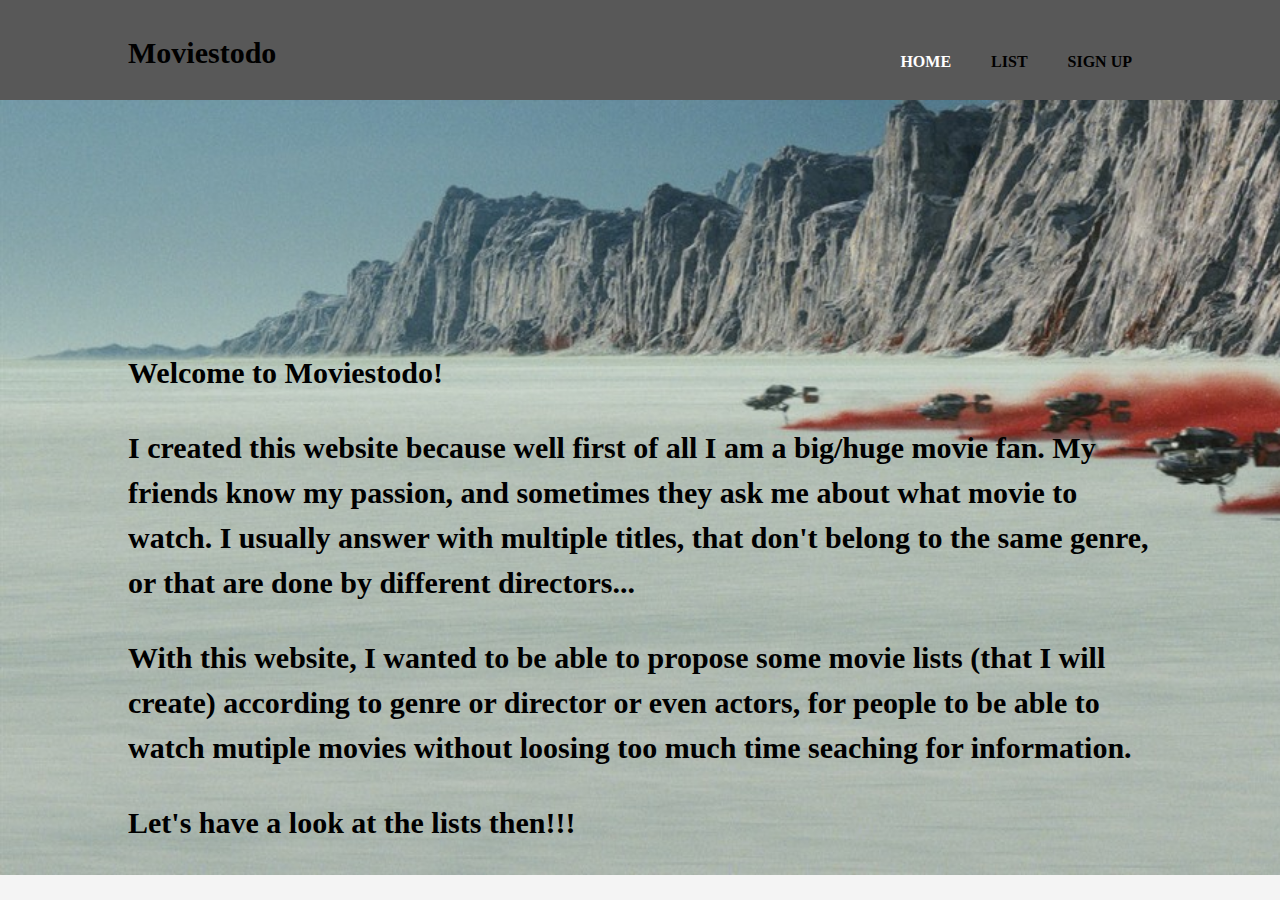
<file: index.html>
<!DOCTYPE html>
<html lang="en">
<head>
  <meta charset="UTF-8">
  <title>Moviestodo | Welcome</title>

  <!-- Change these Google fonts with your own choice -->
  <link href="https://fonts.googleapis.com/css?family=Chivo:700|Overpass:400,700&display=swap" rel="stylesheet">

  <link rel="stylesheet" href="style.css">
</head>
<body>
	<header>
		<div class="container">
			<div id="branding">
				<h1>Moviestodo</h1>
			</div>
			<nav>
				<ul>
					<li class="current"><a href="index.html">Home</a></li>
					<li><a href="list.html">List</a></li>
					<li><a href="sign-up.html">Sign up</a></li>
				</ul>
			</nav>

		</div>
	</header>

	<section id="boxe">
		<div class="container">
			<div class='box1'>
			<p>Welcome to Moviestodo!</p>
			<p>I created this website because well first of all I am a big/huge movie fan. My friends know my passion, and sometimes they ask me about what movie to watch. I usually answer with multiple titles, that don't belong to the same genre, or that are done by different directors...</p>
			<p>With this website, I wanted to be able to propose some movie lists (that I will create) according to genre or director or even actors, for people to be able to watch mutiple movies without loosing too much time seaching for information.</p>
			<p>Let's have a look at the lists then!!!</p>
			</div>
		</div>
	</section>
</body>
</html>
</file>
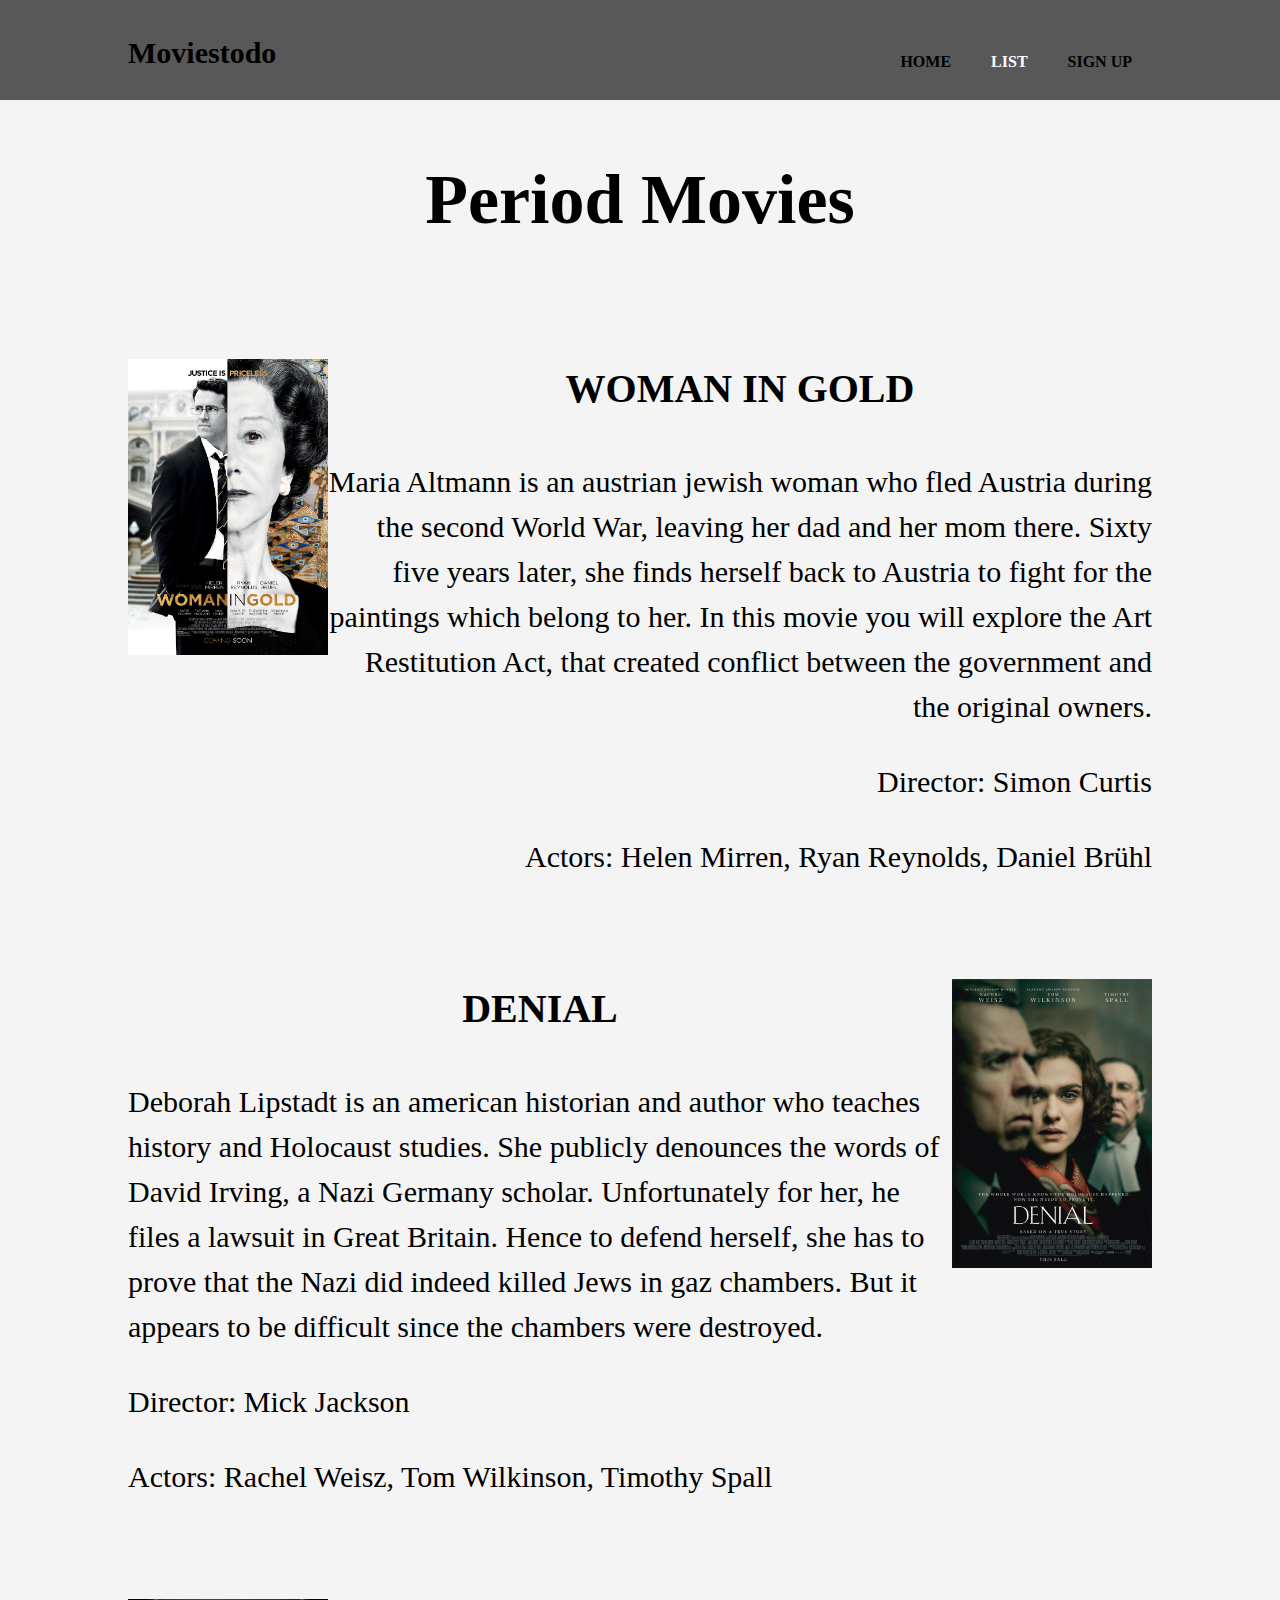
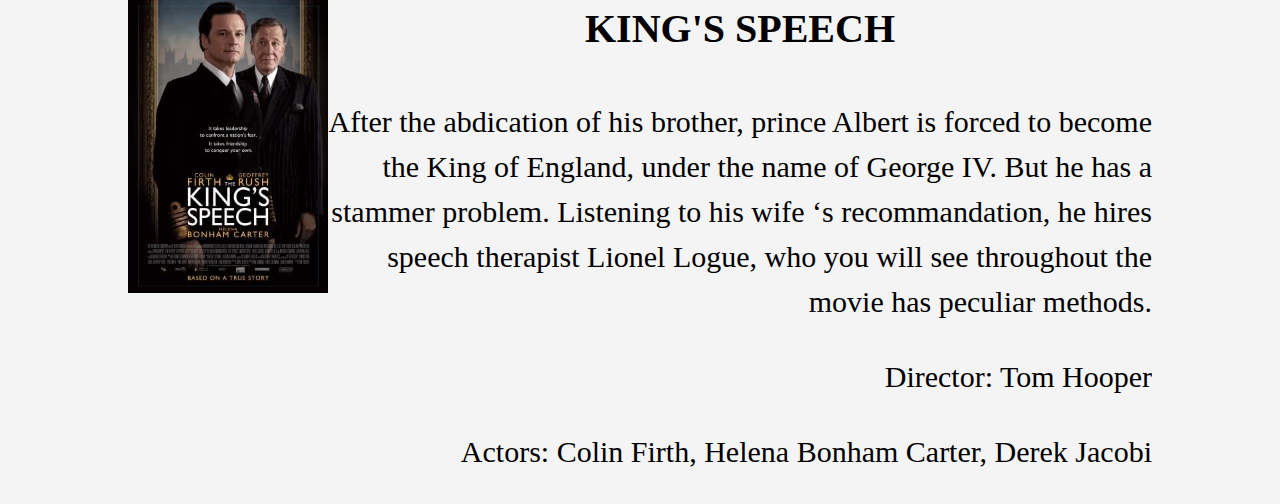
<file: biopic.html>
<!DOCTYPE html>
<html lang="en">
<head>
  <meta charset="UTF-8">
  <title>Moviestodo | Welcome</title>

  <!-- Change these Google fonts with your own choice -->
  <link href="https://fonts.googleapis.com/css?family=Chivo:700|Overpass:400,700&display=swap" rel="stylesheet">

  <link rel="stylesheet" href="style.css">
</head>
<body>
	<header>
		<div class="container">
			<div id="branding">
				<h1>Moviestodo</h1>
			</div>
			<nav>
				<ul>
					<li><a href="index.html">Home</a></li>
					<li class="current"><a href="list.html">List</a></li>
					<li><a href="sign-up.html">Sign up</a></li>
				</ul>
			</nav>

		</div>
	</header>

	<section id="period">
		<div class="container">
			<h1>
				Period Movies 
			</h1>
		</div>
	</section>

	<section id="boxes">
		<div class="container">
			<div class="f1">
				<img src="./images/woman in gold.jpg" align="left">
				<h3>WOMAN IN GOLD</h3>
				<p>Maria Altmann is an austrian jewish woman who fled Austria during the second World War, leaving her dad and her mom there. Sixty five years later, she finds herself back to Austria to fight for the paintings which belong to her. In this movie you will explore the Art Restitution Act, that created conflict between the government and the original owners.</p>
				<p>Director: Simon Curtis</p>
				<p>Actors: Helen Mirren, Ryan Reynolds, Daniel Brühl</p>
			</div>
			<div class="f2">
				<img src="./images/denial.jpg" align="right">
				<h3>DENIAL</h3>
				<p>Deborah Lipstadt is an american historian and author who teaches history and Holocaust studies. She publicly denounces the words of David Irving, a Nazi Germany scholar. Unfortunately for her, he files  a lawsuit in Great Britain. Hence to defend herself, she has to prove that the Nazi did indeed killed Jews in gaz chambers. But it appears to be difficult since the chambers were destroyed. </p>
				<p>Director: Mick Jackson</p>
				<p>Actors: Rachel Weisz, Tom Wilkinson, Timothy Spall</p>
			</div>
			<div class="f3">
				<img src="./images/king's speech.jpg" align="left">
				<h3>KING'S SPEECH</h3>
				<p>After the abdication of his brother, prince Albert is forced to become the King of England, under the name of George IV. But he has a stammer problem. Listening to his wife ‘s recommandation, he hires speech therapist Lionel Logue, who you will see throughout the movie has peculiar methods.</p>
				<p>Director: Tom Hooper</p>
				<p>Actors: Colin Firth, Helena Bonham Carter, Derek Jacobi</p>
			</div>
		</div>
	</section>
</body>
</html>
</file>
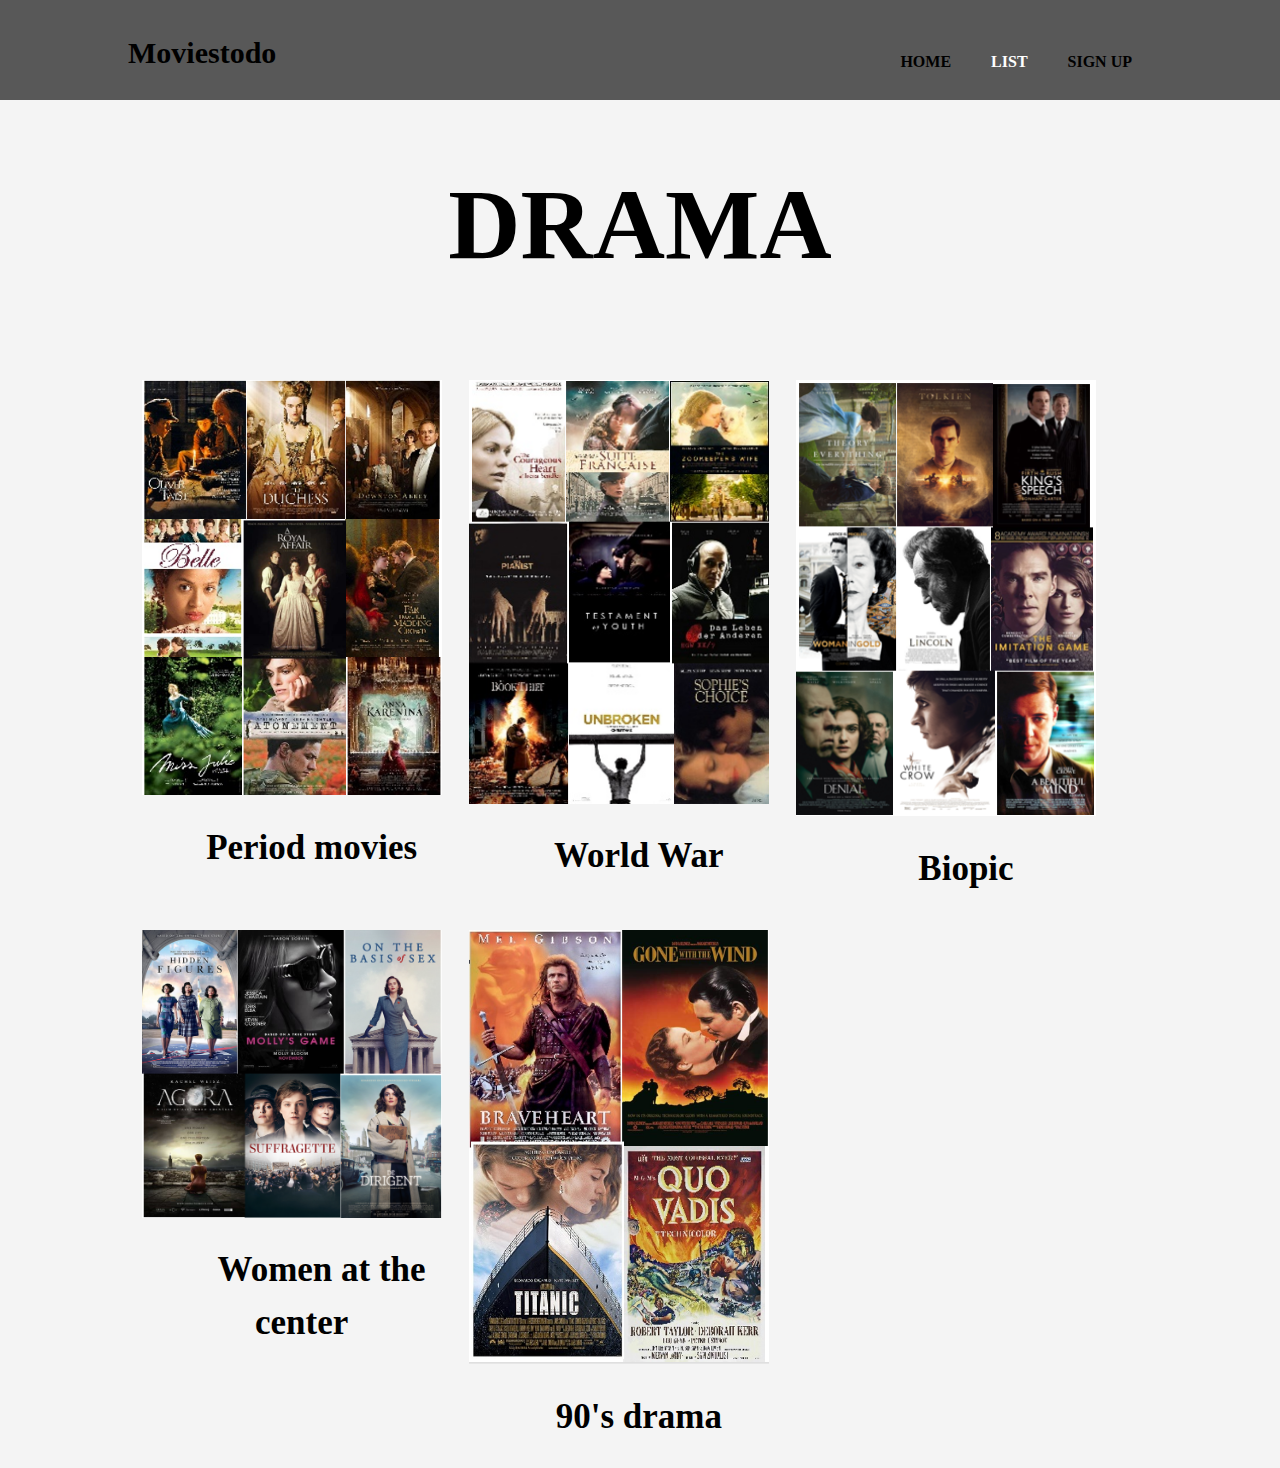
<file: drama.html>
<!DOCTYPE html>
<html lang="en">
<head>
  <meta charset="UTF-8">
  <title>Moviestodo | Welcome</title>

  <!-- Change these Google fonts with your own choice -->
  <link href="https://fonts.googleapis.com/css?family=Chivo:700|Overpass:400,700&display=swap" rel="stylesheet">

  <link rel="stylesheet" href="style.css">
</head>
<body>
	<header>
		<div class="container">
			<div id="branding">
				<h1>Moviestodo</h1>
			</div>
			<nav>
				<ul>
					<li><a href="index.html">Home</a></li>
					<li class="current"><a href="list.html">List</a></li>
					<li><a href="sign-up.html">Sign up</a></li>
				</ul>
			</nav>

		</div>
	</header>

	<section id="drama">
		<div class="container">
			<h1>
				DRAMA
			</h1>
		</div>
	</section>

	<section id="boxes">
		<div class="container">
			<div class="box">
				<img src="./images/period_films.png">
				<nav>
					<ul>
					<li><a href="period_movies.html">Period movies</a></li>
					</ul>
				</nav>
			</div>
			<div class="box">
				<img src="./images/world_war.png">
				<nav>
					<ul>
					<li><a href="world_war.html">World War</a></li>
					</ul>
				</nav>
			</div>
			<div class="box">
				<img src="./images/biopic.png">
				<nav>
					<ul>
					<li><a href="biopic.html">Biopic</a></li>
					</ul>
				</nav>
			</div>
			<div class="box">
				<img src="./images/women.png">
				<nav>
					<ul>
					<li><a href="women.html">Women at the center</a></li>
					</ul>
				</nav>
			</div>
			<div class="box">
				<img src="./images/90_films.png">
				<nav>
					<ul>
					<li><a href="90drama.html">90's drama</a></li>
					</ul>
				</nav>
			</div>
		</div>
	</section>
</body>
</html>
</file>
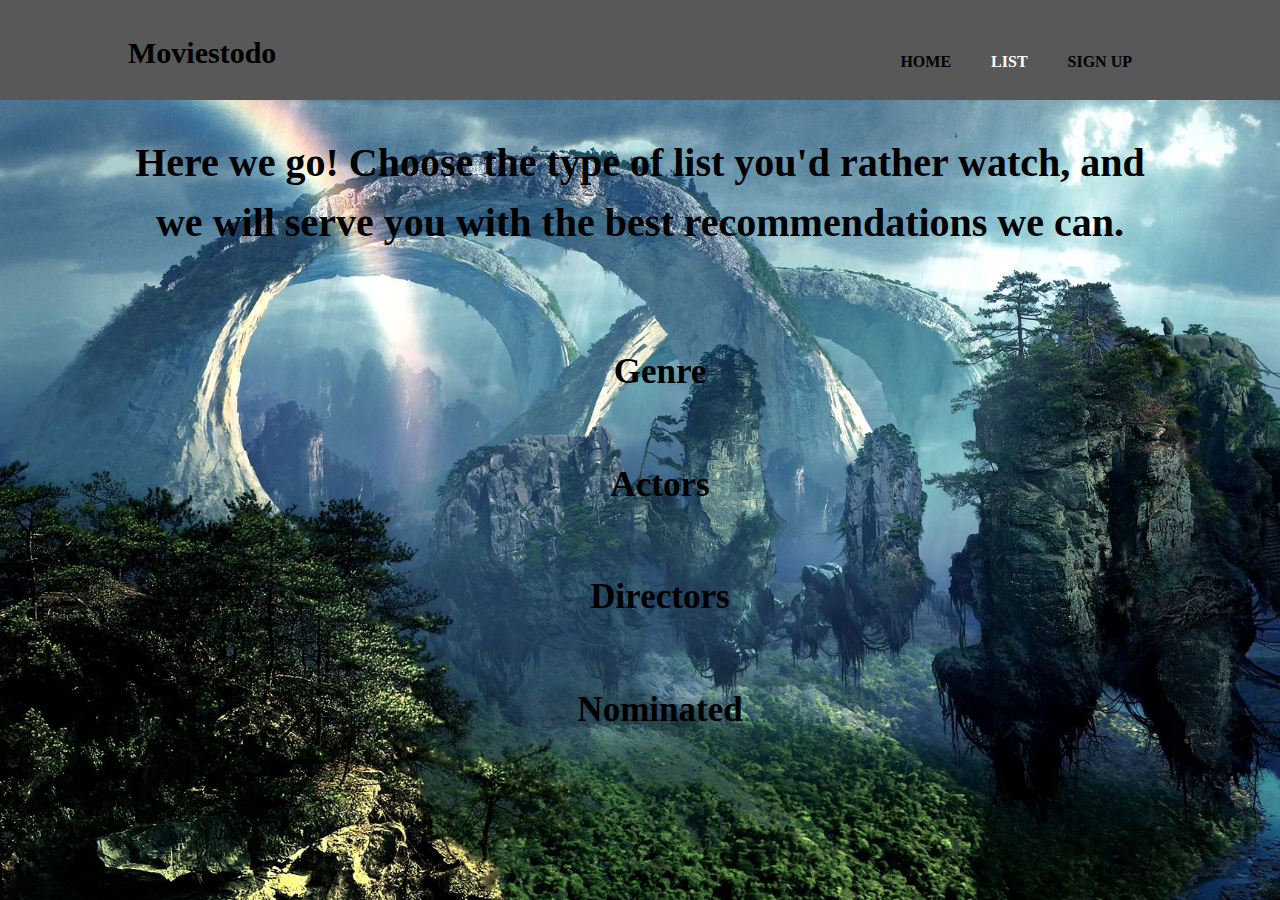
<file: list.html>
<!DOCTYPE html>
<html lang="en">
<head>
  <meta charset="UTF-8">
  <title>Moviestodo | Welcome</title>

  <!-- Change these Google fonts with your own choice -->
  <link href="https://fonts.googleapis.com/css?family=Chivo:700|Overpass:400,700&display=swap" rel="stylesheet">

  <link rel="stylesheet" href="style.css">
</head>
<body>
	<header>
		<div class="container">
			<div id="branding">
				<h1>Moviestodo</h1>
			</div>
			<nav>
				<ul>
					<li><a href="index.html">Home</a></li>
					<li class="current"><a href="list.html">List</a></li>
					<li><a href="sign-up.html">Sign up</a></li>
				</ul>
			</nav>

		</div>
	</header>

	<section id="list">
		<div class="container">
			<h2>
				Here we go! Choose the type of list you'd rather watch, and we will serve you with the best recommendations we can. 
			</h2>
		</div>
		<div class="container">
			<div class="category">
				<nav>
					<ul>
					<li><a href="genre.html">Genre</a></li>
					</ul>
				</nav>
			</div>
			<div class="category">
				<nav>
					<ul>
					<li><a href="actors.html">Actors</a></li>
					</ul>
				</nav>
			</div>
			<div class="category">
				<nav>
					<ul>
					<li><a href="directors.html">Directors</a></li>
					</ul>
				</nav>
			</div>
			<div class="category">
				<nav>
					<ul>
					<li><a href="nominated.html">Nominated</a></li>
					</ul>
				</nav>
			</div>
		</div>
	</section>
</body>
</html>
</file>
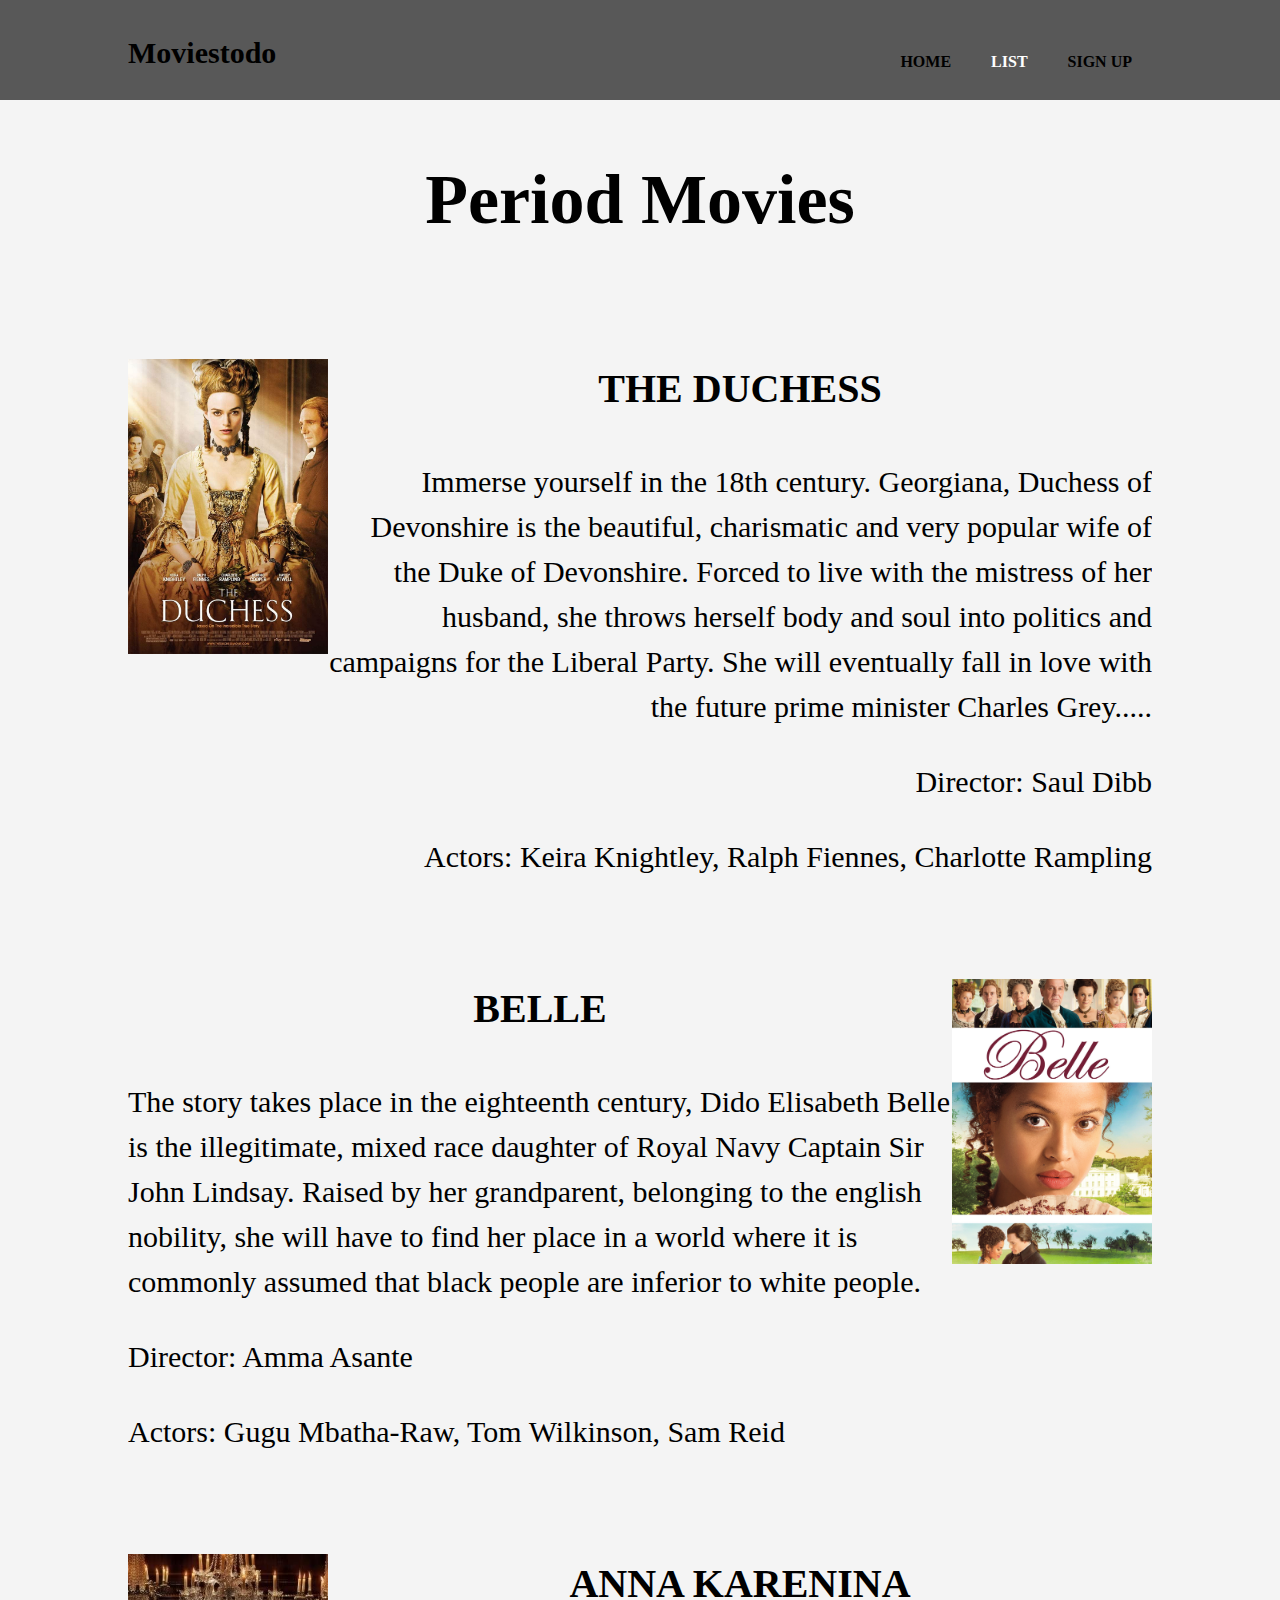
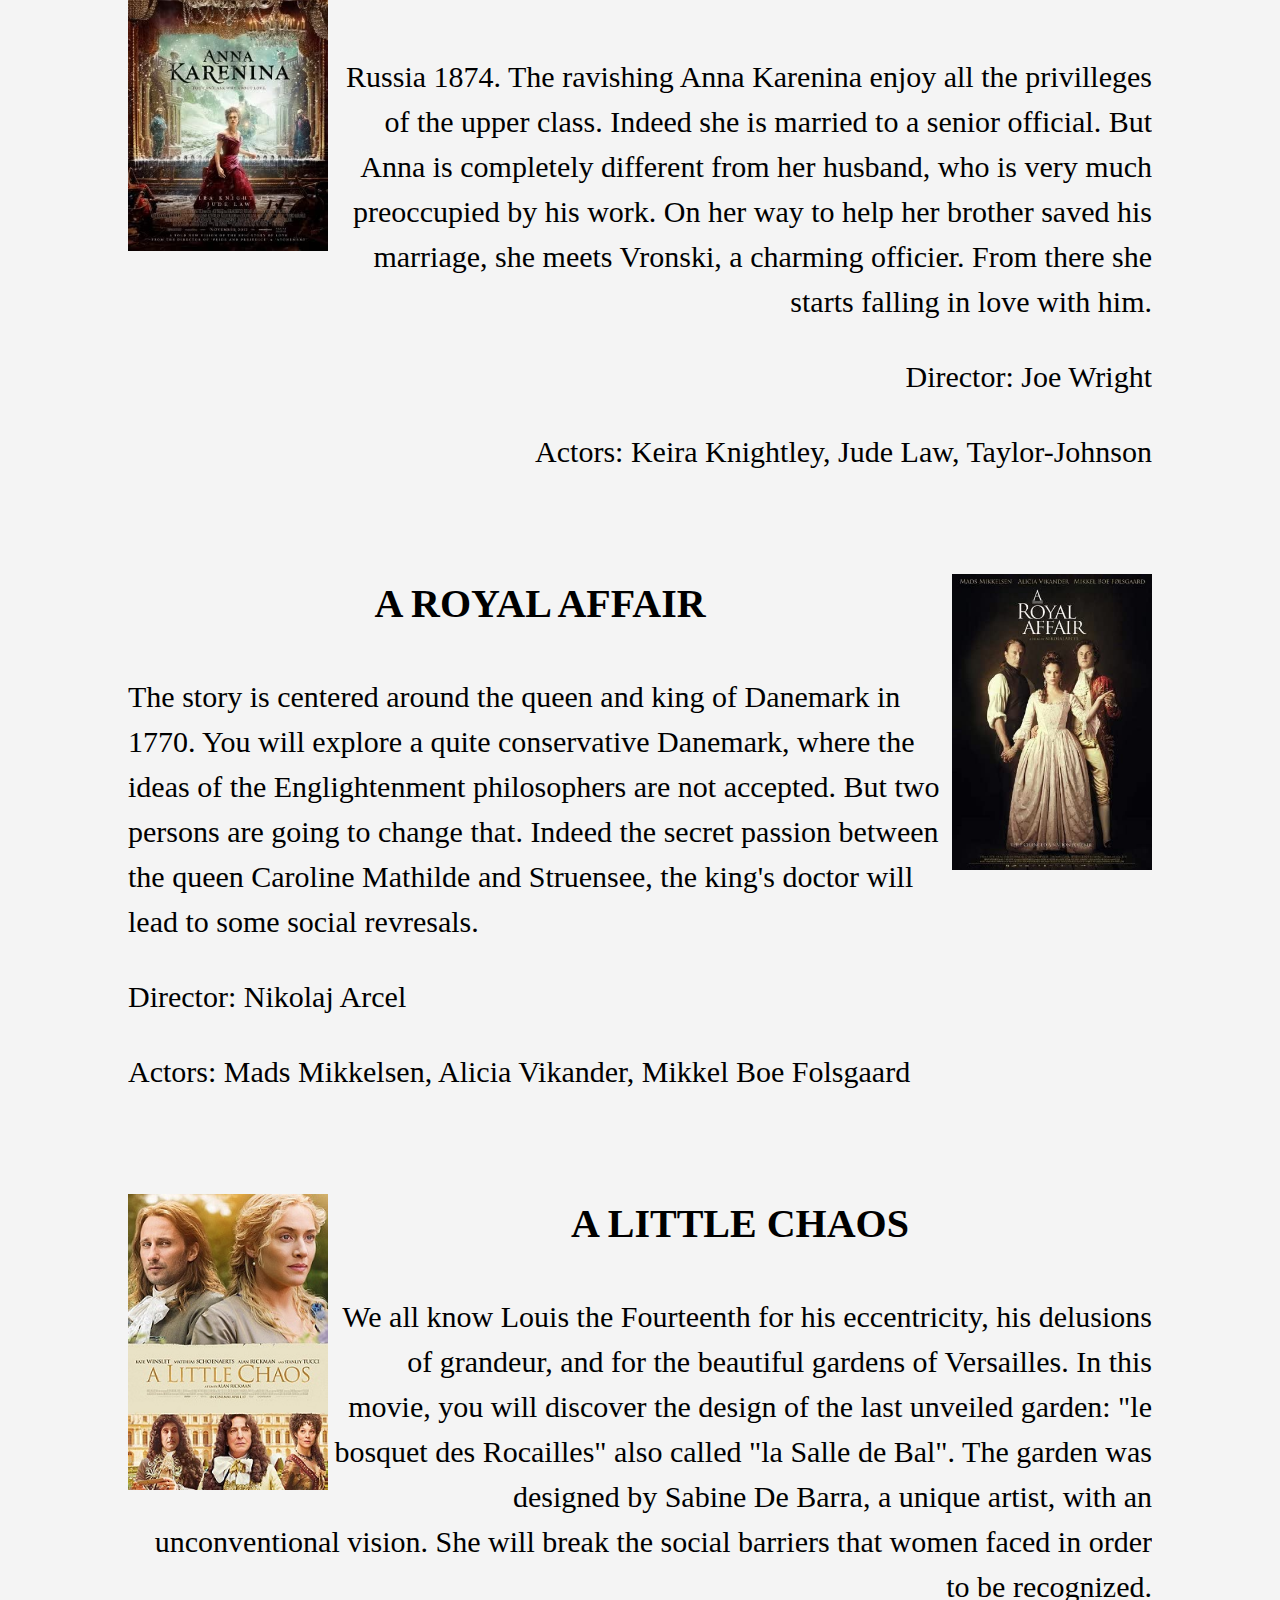
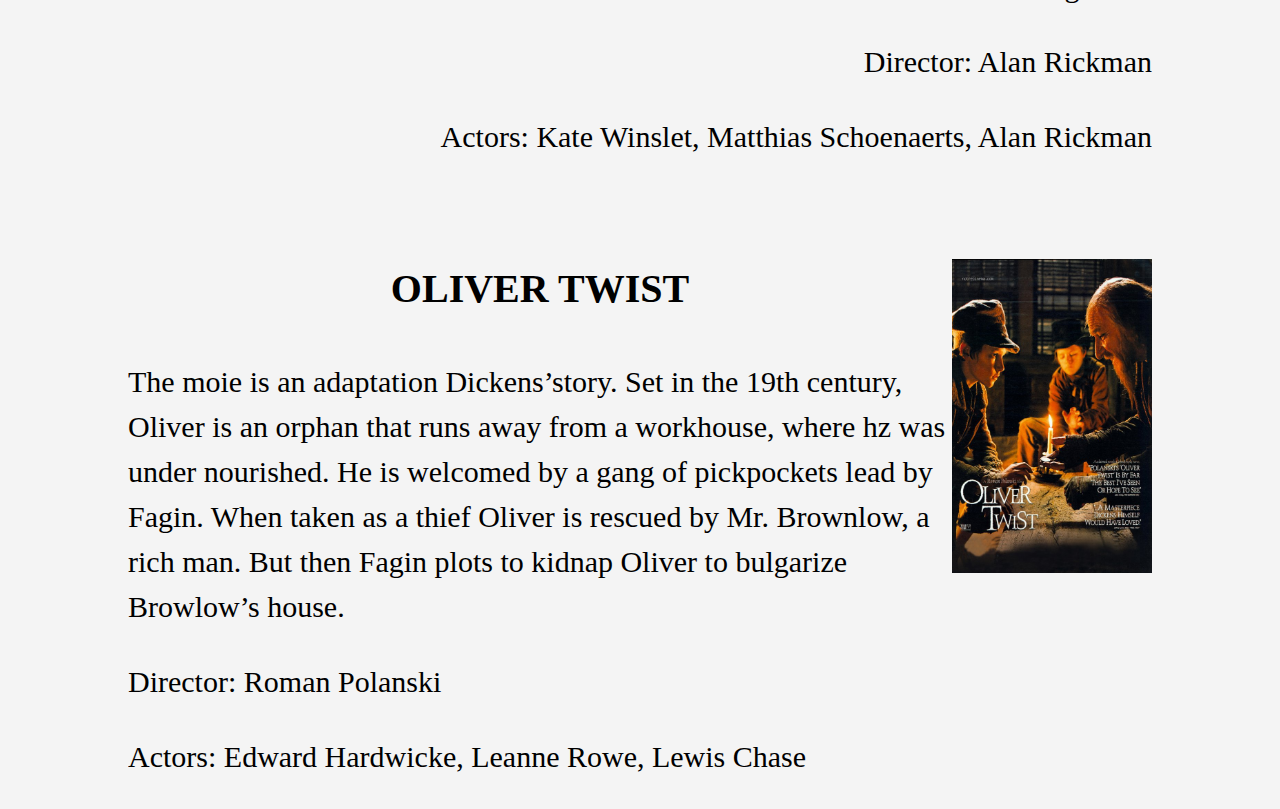
<file: period_movies.html>
<!DOCTYPE html>
<html lang="en">
<head>
  <meta charset="UTF-8">
  <title>Moviestodo | Welcome</title>

  <!-- Change these Google fonts with your own choice -->
  <link href="https://fonts.googleapis.com/css?family=Chivo:700|Overpass:400,700&display=swap" rel="stylesheet">

  <link rel="stylesheet" href="style.css">
</head>
<body>
	<header>
		<div class="container">
			<div id="branding">
				<h1>Moviestodo</h1>
			</div>
			<nav>
				<ul>
					<li><a href="index.html">Home</a></li>
					<li class="current"><a href="list.html">List</a></li>
					<li><a href="sign-up.html">Sign up</a></li>
				</ul>
			</nav>

		</div>
	</header>

	<section id="period">
		<div class="container">
			<h1>
				Period Movies 
			</h1>
		</div>
	</section>

	<section id="boxes">
		<div class="container">
			<div class="f1">
				<img src="./images/the duchess.jpg" align="left">
				<h3>THE DUCHESS</h3>
				<p>Immerse yourself in the 18th century. Georgiana, Duchess of Devonshire is the beautiful, charismatic and very popular wife of the Duke of Devonshire. Forced to live with the mistress of her husband, she throws herself body and soul into politics and campaigns for the Liberal Party. She will eventually fall in love with the future prime minister Charles Grey..... </p>
				<p>Director: Saul Dibb</p>
				<p>Actors: Keira Knightley, Ralph Fiennes, Charlotte Rampling</p>
			</div>
			<div class="f2">
				<img src="./images/belle.jpg" align="right">
				<h3>BELLE</h3>
				<p>The story takes place in the eighteenth century, Dido Elisabeth Belle is the illegitimate, mixed race daughter of Royal Navy Captain Sir John Lindsay. Raised by her grandparent, belonging to the english nobility, she will have to find her place in a world where it is commonly assumed that black people are inferior to white people. </p>
				<p>Director: Amma Asante</p>
				<p>Actors: Gugu Mbatha-Raw, Tom Wilkinson, Sam Reid</p>
			</div>
			<div class="f3">
				<img src="./images/anna karenina.jpg" align="left">
				<h3>ANNA KARENINA</h3>
				<p>Russia 1874. The ravishing Anna Karenina enjoy all the privilleges of the upper class. Indeed she is married to a senior official. But Anna is completely different from her husband, who is very much  preoccupied by his work. On her way to help her brother saved his marriage, she meets  Vronski, a charming officier. From there she starts falling in love with him.</p>
				<p>Director: Joe Wright</p>
				<p>Actors: Keira Knightley, Jude Law, Taylor-Johnson</p>
			</div>
			<div class="f2">
				<img src="./images/a royal affair.jpg" align="right">
				<h3>A ROYAL AFFAIR</h3>
				<p>The story is centered around the queen and king of Danemark in 1770. You will explore a quite conservative Danemark, where the ideas of the Englightenment philosophers are not accepted. But two persons are going to change that. Indeed the secret passion between the queen Caroline Mathilde and Struensee, the king's doctor will lead to some social revresals.     </p>
				<p>Director: Nikolaj Arcel</p>
				<p>Actors: Mads Mikkelsen, Alicia Vikander, Mikkel Boe Folsgaard</p>
			</div>
			<div class="f3">
				<img src="./images/a little chaos.jpg" align="left">
				<h3>A LITTLE CHAOS</h3>
				<p>We all know Louis the Fourteenth for his eccentricity, his delusions of grandeur, and for the beautiful gardens of Versailles. In this movie, you will discover the design of the last unveiled garden: "le bosquet des Rocailles" also called "la Salle de Bal". The garden was designed by Sabine De Barra, a unique artist, with an unconventional vision. She will break the social barriers that women faced in order to be recognized.</p>
				<p>Director: Alan Rickman</p>
				<p>Actors: Kate Winslet, Matthias Schoenaerts, Alan Rickman</p>
			</div>
			<div class="f2">
				<img src="./images/oliver twist.jpg" align="right">
				<h3>OLIVER TWIST </h3>
				<p>The moie is an adaptation Dickens’story. Set in the 19th century, Oliver is an orphan that runs away from a workhouse, where hz was under nourished. He is welcomed by a gang of pickpockets lead by Fagin. When taken as a thief Oliver is rescued by Mr. Brownlow, a rich man. But then Fagin plots to kidnap Oliver to bulgarize Browlow’s house. </p>
				<p>Director: Roman Polanski</p>
				<p>Actors: Edward Hardwicke, Leanne Rowe, Lewis Chase</p>
			</div>
		</div>
	</section>
</body>
</html>
</file>
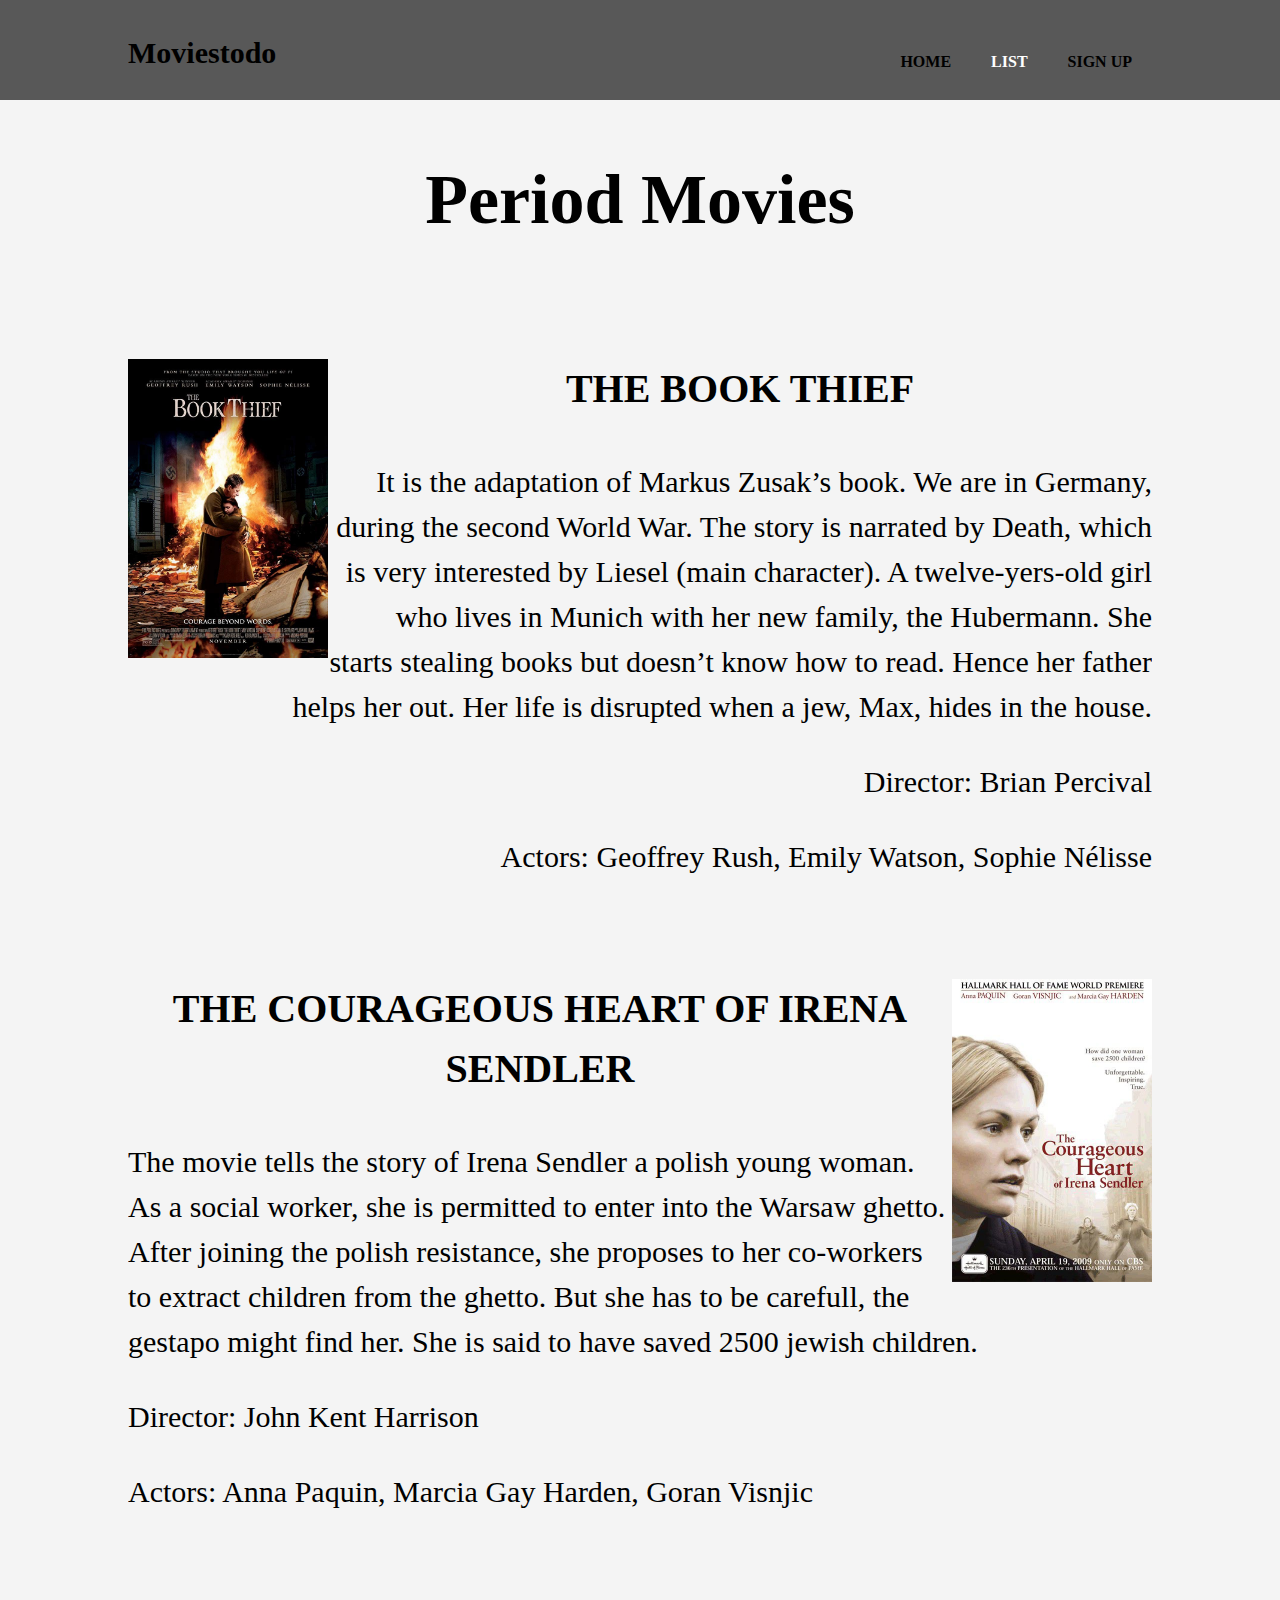
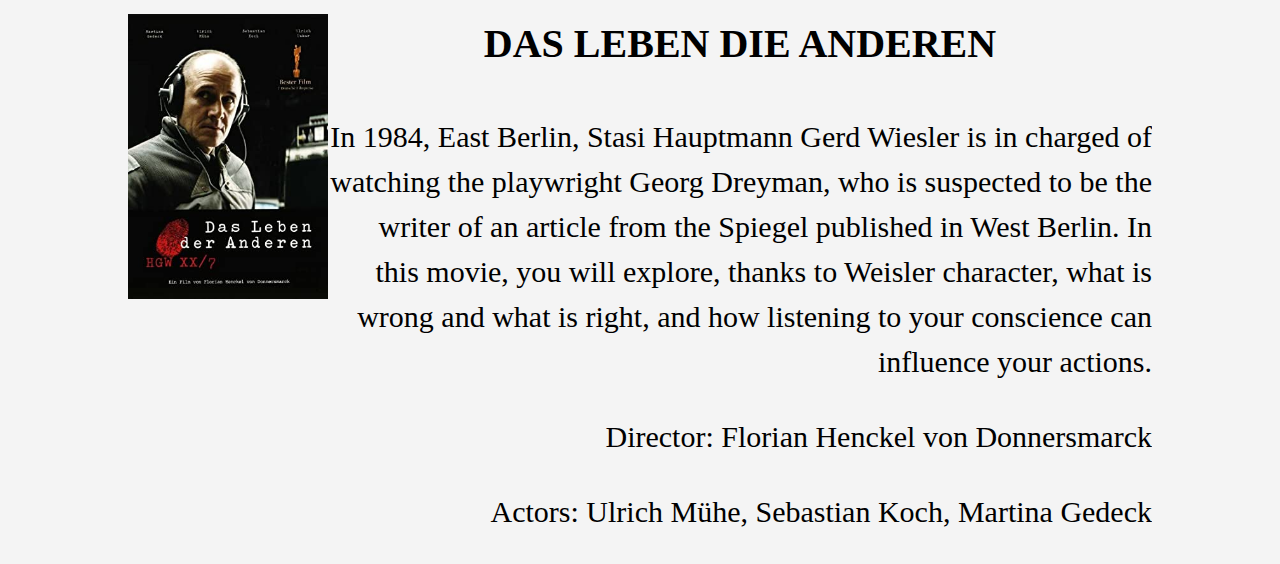
<file: world_war.html>
<!DOCTYPE html>
<html lang="en">
<head>
  <meta charset="UTF-8">
  <title>Moviestodo | Welcome</title>

  <!-- Change these Google fonts with your own choice -->
  <link href="https://fonts.googleapis.com/css?family=Chivo:700|Overpass:400,700&display=swap" rel="stylesheet">

  <link rel="stylesheet" href="style.css">
</head>
<body>
	<header>
		<div class="container">
			<div id="branding">
				<h1>Moviestodo</h1>
			</div>
			<nav>
				<ul>
					<li><a href="index.html">Home</a></li>
					<li class="current"><a href="list.html">List</a></li>
					<li><a href="sign-up.html">Sign up</a></li>
				</ul>
			</nav>

		</div>
	</header>

	<section id="period">
		<div class="container">
			<h1>
				Period Movies 
			</h1>
		</div>
	</section>

	<section id="boxes">
		<div class="container">
			<div class="f1">
				<img src="./images/the book thief.jpg" align="left">
				<h3>THE BOOK THIEF</h3>
				<p>It is the adaptation of Markus Zusak’s book. We are in Germany, during the second World War. The story is narrated  by Death, which is very interested by Liesel (main character). A twelve-yers-old girl who lives in Munich with her new family, the Hubermann. She starts stealing books but doesn’t know how to read. Hence her father helps her out. Her life is disrupted when a jew, Max, hides in the house. </p>
				<p>Director: Brian Percival</p>
				<p>Actors: Geoffrey Rush, Emily Watson, Sophie Nélisse</p>
			</div>
			<div class="f2">
				<img src="./images/Irena_Sendler.jpg" align="right">
				<h3>THE COURAGEOUS HEART OF IRENA SENDLER</h3>
				<p>The movie tells the story of Irena Sendler a polish young woman. As a social worker, she is permitted to enter into the  Warsaw ghetto. After joining the polish resistance, she proposes to her co-workers to extract children from the ghetto. But she has to be carefull, the gestapo might find her. She is said to have saved 2500 jewish children. </p>
				<p>Director: John Kent Harrison</p>
				<p>Actors: Anna Paquin, Marcia Gay Harden, Goran Visnjic</p>
			</div>
			<div class="f3">
				<img src="./images/the lives of others.jpg" align="left">
				<h3>DAS LEBEN DIE ANDEREN</h3>
				<p>In 1984, East Berlin, Stasi Hauptmann Gerd Wiesler is in charged of watching the playwright Georg Dreyman, who is suspected to be the writer of an article from the Spiegel published in West Berlin. In this movie, you will explore, thanks to Weisler character, what is wrong and what is right, and how listening to your conscience can influence your actions.</p>
				<p>Director: Florian Henckel von Donnersmarck</p>
				<p>Actors: Ulrich Mühe, Sebastian Koch, Martina Gedeck</p>
			</div>
		</div>
	</section>
</body>
</html>
</file>
<file: style.css>
/* Write some CSS below */
body{
	font-family: Brush Script MT, Brush Script Std, cursive;
	font-size: 15px;
	line-height: 1.5;
	padding: 0;
	margin: 0;
	background-color: #f4f4f4;
}

/*Global*/
.container{
	width: 80%;
	margin: auto;
	overflow:hidden;
}


header ul{
	margin:0;
	padding: 0;
}


/*header*/
header{
	background: rgba(0, 0, 0, 0.64);
	color: #000000;
	padding-top: 30px;
	min-height: 70px;
}

header a{
	color:#000000;
	text-decoration:none;
	text-transform: uppercase;
	font-size: 16px;
}


header li{
	float:left;
	display: inline;
	padding: 0 20px 0 20px;
}

header #branding{
	float:left;
}

header #branding h1{
	margin:0;
}

header nav{
	float: right;
	margin-top: 20px;
}

header .current a{
	color: #ffffff;
	font-weight:bold;
}

header a:hover{
	color:#ffffff;
	font-weight: bold;
}


/*showcase*/

#boxe{
	min-height:700px;
	background: url('./images/star wars.jpg') no-repeat ;
	background-size: cover;
}


#boxe .box1{
	margin-top:250px;
	font-weight: bold;
	font-size: medium;

}

#boxe .box1{
	margin-top:250px;
	font-weight: bold;
	font-size: 30px;

}


/*list welcome page*/
#list{
	min-height:800px;
	background: url('./images/pandora.jpg') no-repeat ;
	background-size: cover;
}

#list h2{
	font-size: 40px;
	font-weight: bold;
	text-align: center;
}

#list  nav{
	float: center;
	margin-top: 60px;
	text-align: center;
}

#list  li{
	float:center;
	display: inline;
	padding: 0 20px 0 20px;
}

#list a{
	color:#000000;
	font-weight: bold;
	text-decoration: none;
	font-size: 35px;
}


/*genre list*/

#genre {
	min-height:800px;
	background: url('./images/downton abbey.jpg') no-repeat ;
	background-size: cover;
}



.g1 nav{
	float: center;
	margin-top: 40px;
	margin-left: 400px;
}

.g2 nav{
	float: center;
	margin-left: 500px;
}

.g3 nav{
	float: center;
	margin-left: 700px;
}

.g4 nav{
	float: center;
	margin-left: 800px;
}

.g5 nav{
	float: center;
	margin-top: 70px;
	margin-left: 850px;
}

.g6 nav{
	float: center;
	margin-left: 750px;
}

.g7 nav{
	float: center;
	margin-top: 60px;
	margin-left: 650px;
}

.g8 nav{
	float: center;
	margin-left: 550px;
}

.g1, .g2, .g3, .g4, .g5, .g6, .g7, .g8, li{
	float:center;
	display: inline;
	padding: 0 0 0 0;
}

.g1, .g2, .g3, .g4, .g5, .g6, .g7, .g8, a{
	color:#000000;
	font-weight: bold;
	text-decoration: none;
	font-size: 35px;
}


/*drama*/
#drama {
	min-height: 200px;
	text-align: center; 
}

#drama h1{
	font-size: 100px;
	font-weight: bold;
	margin-top:50px;
	margin-bottom: 50px
}

/*boxes*/
#boxes{
	margin-top: 20px;
}

#boxes .box{
	float: left;
	text-align: center;
	width: 30%;
	padding:10px;
}

#boxes .box img{
	width: 300px;
}

#boxes .box nav{
	float: center;
	margin-top: 20px;
}

#boxes .box li{
	float:center;
	display: inline;
	padding: 0 20px 0 20px;
}

#boxes a{
	color:#000000;
	font-weight: bold;
	text-decoration: none;
	font-size: 35px;
}

/*period movies*/
#period h1{
	font-size: 70px;
	font-weight: bold;
	text-align: center;
}

#boxes .f1 img{
	width: 200px;
}

#boxes .f1 h3{
	font-size: 40px;
	text-align: center;
}

#boxes .f1 p{
	text-align: right;
	font-size: 30px;
}


#boxes .f2{
	margin-top: 100px;
}

#boxes .f2 img{
	width: 200px;
}

#boxes .f2 h3{
	font-size: 40px;
	text-align: center;
}

#boxes .f2 p{
	text-align: left;
	font-size: 30px;
}

#boxes .f3{
	margin-top: 100px;
}

#boxes .f3 img{
	width: 200px;
}

#boxes .f3 h3{
	font-size: 40px;
	text-align: center;
}

#boxes .f3 p{
	text-align: right;
	font-size: 30px;
}
</file>
